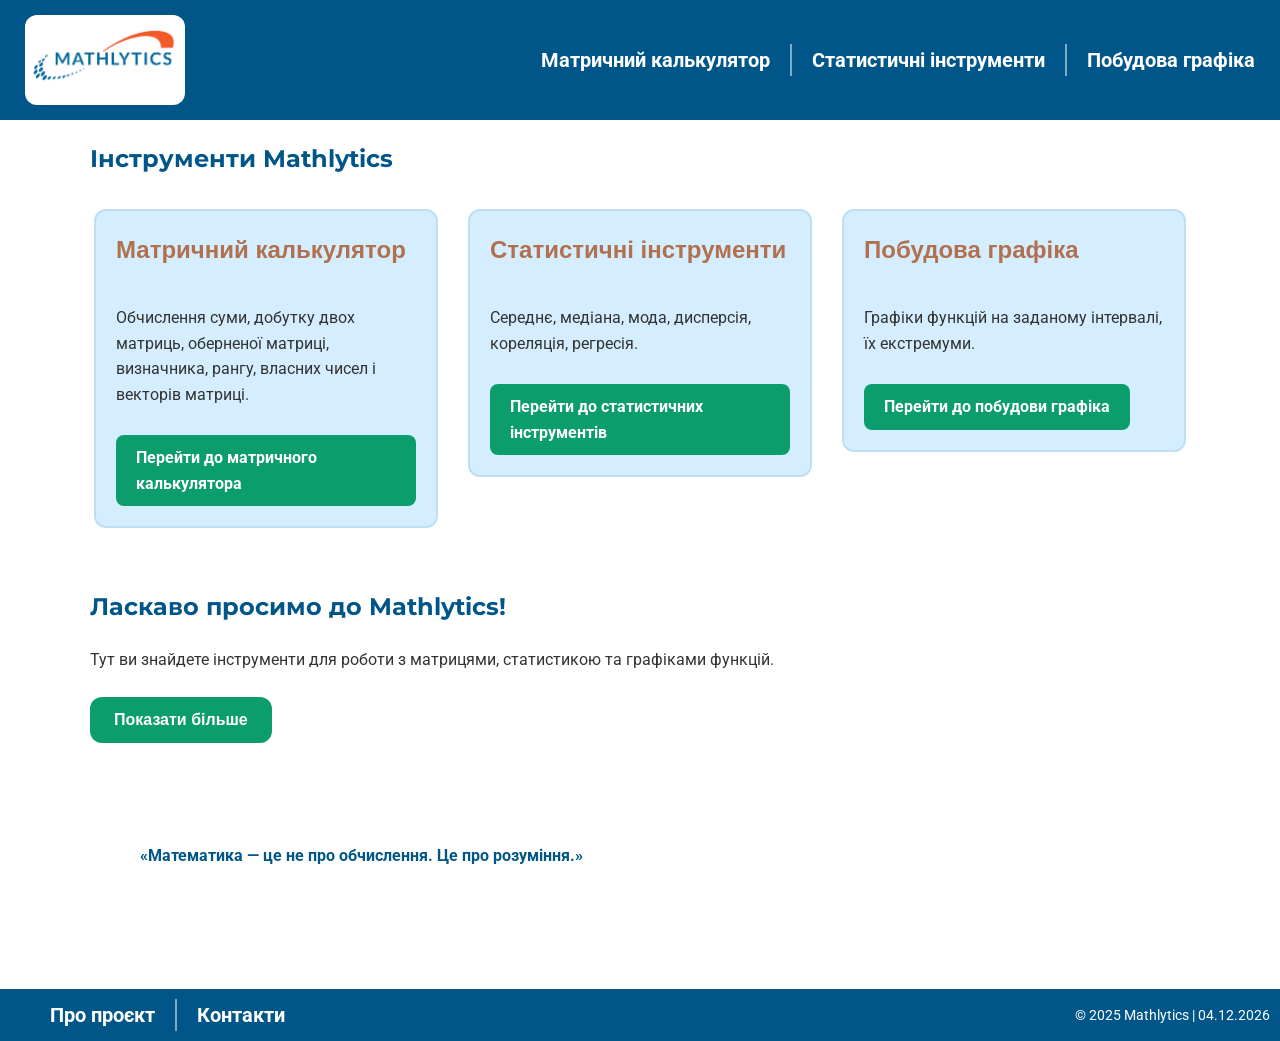
<file: Mathlytics/index.html>
<!DOCTYPE html>
<!--suppress CheckImageSize -->
<html lang="uk">
<head>
  <meta charset="UTF-8">
  <meta name="viewport" content="width=device-width, initial-scale=1.0">
  <title>Mathlytics – Головна</title>
  <link rel="stylesheet" href="css/style.css">
</head>

<body>
  <header>
    <div class="header-left">
      <a href="index.html">
        <img src="images/logo.png" alt="Mathlytics Logo" width="150px">
      </a>
    </div>

      <input type="checkbox" id="burger-toggle" class="burger-toggle">
      <label for="burger-toggle" class="burger-menu">☰</label>

    <nav class="header-right">
      <ul>
        <li><a href="linearalgebra.html">Матричний калькулятор</a></li>
        <li><a href="statistics.html">Статистичні інструменти</a></li>
        <li><a href="graphic.html">Побудова графіка</a></li>
      </ul>
    </nav>
  </header>
  
  <main>
    <section class="tools-intro">
    <h2>Інструменти Mathlytics</h2>
    <div class="tools-grid">
      <div class="tool-card">
        <h3>Матричний калькулятор</h3>
        <p>Обчислення суми, добутку двох матриць, оберненої матриці, визначника, рангу, власних чисел і векторів матриці.</p>
        <a href="linearalgebra.html">Перейти до матричного калькулятора</a>
      </div>
      <div class="tool-card">
        <h3>Статистичні інструменти</h3>
        <p>Середнє, медіана, мода, дисперсія, кореляція, регресія.</p>
        <a href="statistics.html">Перейти до статистичних інструментів</a>
      </div>
      <div class="tool-card">
        <h3>Побудова графіка</h3>
        <p>Графіки функцій на заданому інтервалі, їх екстремуми.</p>
        <a href="graphic.html">Перейти до побудови графіка</a>
      </div>
    </div>
  </section>
  <section class="index-welcome">
    <h2>Ласкаво просимо до Mathlytics!</h2>
    <p>Тут ви знайдете інструменти для роботи з матрицями, статистикою та графіками функцій.</p>
  </section class="index-welcome">
  </main>
  
  <footer>
    <div class="footer-left">
      <ul>
        <li><a href="about.html">Про проєкт</a></li>
        <li><a href="contacts.html">Контакти</a></li>
      </ul>
    </div>
    <div class="footer-right">
      <p>&copy; 2025 Mathlytics</p>
    </div>
  </footer>
  <script src="./js/main.js"></script>
</body>
</html>
</file>
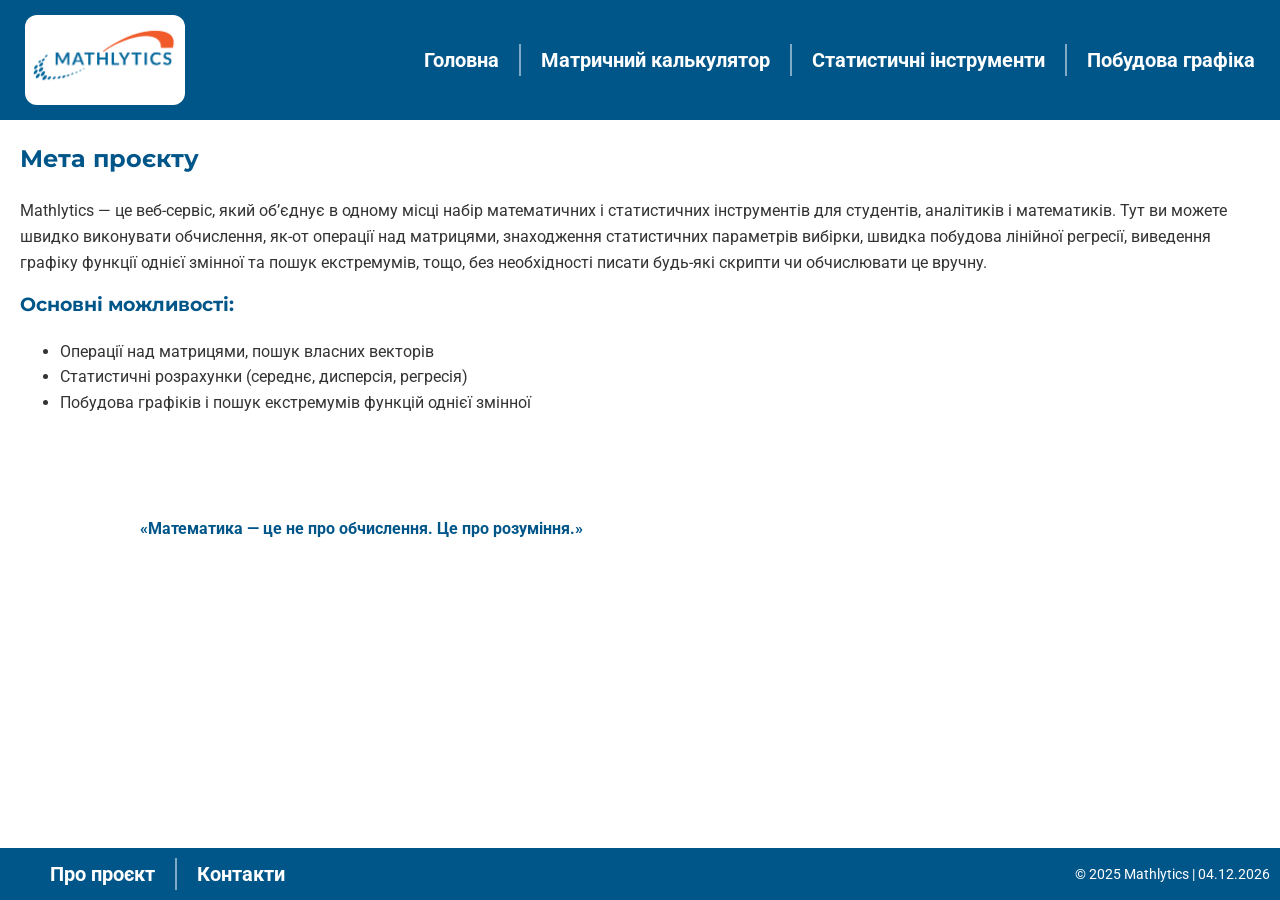
<file: Mathlytics/about.html>
<!DOCTYPE html>
<!--suppress ALL -->
<html lang="uk">
<head>
  <meta charset="UTF-8">
  <meta name="viewport" content="width=device-width, initial-scale=1.0">
  <title>Про проєкт Mathlytics</title>
  <link rel="stylesheet" href="css/style.css">
</head>

<body>
  <header>
    <div class="header-left">
      <a href="index.html">
        <img src="images/logo.png" alt="Mathlytics Logo" width="150px">
      </a>
    </div>

      <input type="checkbox" id="burger-toggle" class="burger-toggle">
      <label for="burger-toggle" class="burger-menu">☰</label>

    <nav class="header-right">
      <ul>
        <li><a href="index.html">Головна</a></li>
        <li><a href="linearalgebra.html">Матричний калькулятор</a></li>
        <li><a href="statistics.html">Статистичні інструменти</a></li>
        <li><a href="graphic.html">Побудова графіка</a></li>
      </ul>
    </nav>
  </header>

  <main>
    <h2>Мета проєкту</h2>
    <p>Mathlytics — це веб-сервіс, який об’єднує в одному місці набір математичних
      і статистичних інструментів для студентів, аналітиків і математиків. 
      Тут ви можете швидко виконувати обчислення, як-от операції над матрицями, 
      знаходження статистичних параметрів вибірки, швидка побудова лінійної регресії, 
      виведення графіку функції однієї змінної та пошук екстремумів, тощо, без необхідності
      писати будь-які скрипти чи обчислювати це вручну.</p>

    <h3>Основні можливості:</h3>
    <ul>
      <li>Операції над матрицями, пошук власних векторів</li>
      <li>Статистичні розрахунки (середнє, дисперсія, регресія)</li>
      <li>Побудова графіків і пошук екстремумів функцій однієї змінної</li>
    </ul>
  </main>

  <footer>
    <div class="footer-left">
      <ul>
        <li><a href="about.html">Про проєкт</a></li>
        <li><a href="contacts.html">Контакти</a></li>
      </ul>
    </div>
    <div class="footer-right">
      <p>&copy; 2025 Mathlytics</p>
    </div>
  </footer>
  <script src="./js/main.js"></script>
</body>
</html>
</file>
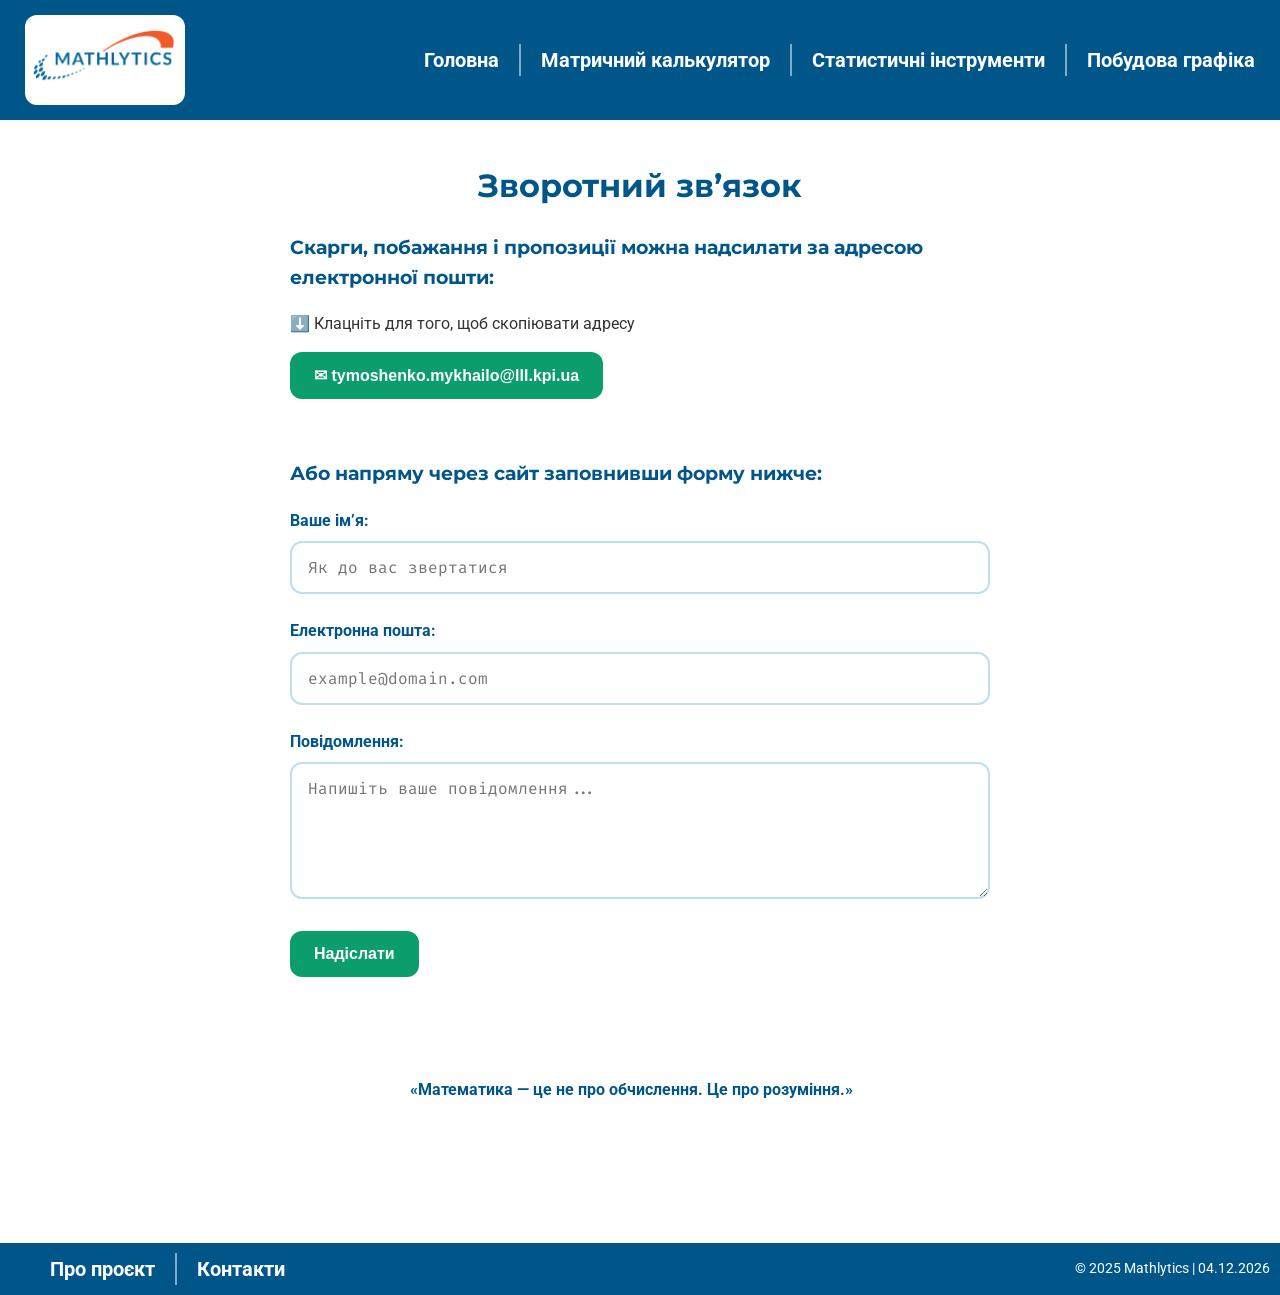
<file: Mathlytics/contacts.html>
<!DOCTYPE html>
<html lang="uk">
<head>
  <meta charset="UTF-8">
  <meta name="viewport" content="width=device-width, initial-scale=1.0">
  <title>Mathlytics - Контакти</title>
  <link rel="stylesheet" href="css/style.css">
</head>

<body>
  <header>
    <div class="header-left">
      <a href="index.html">
          <img src="images/logo.png" alt="Mathlytics Logo" width="150px">
      </a>
    </div>

      <input type="checkbox" id="burger-toggle" class="burger-toggle">
      <label for="burger-toggle" class="burger-menu">☰</label>

    <nav class="header-right">
      <ul>
        <li><a href="index.html">Головна</a></li>
        <li><a href="linearalgebra.html">Матричний калькулятор</a></li>
        <li><a href="statistics.html">Статистичні інструменти</a></li>
        <li><a href="graphic.html">Побудова графіка</a></li>
      </ul>
    </nav>
  </header>
  <main class="contacts-page">
    <h1>Зворотний зв’язок</h1>
    <h3>Скарги, побажання і пропозиції можна надсилати за адресою електронної пошти:</h3>
    <p>⬇️	Клацніть для того, щоб скопіювати адресу</p>
    <button class="email-copy-btn">
      <span class="email-icon">✉</span>
      <span class="email-text">tymoshenko.mykhailo@lll.kpi.ua</span>
    </button>


    <h3>Або напряму через сайт заповнивши форму нижче:</h3>
    <form id="contact-form">
    <div class="form-group">
      <label for="name">Ваше ім’я:</label>
      <input type="text" id="name" name="name" required placeholder="Як до вас звертатися">
    </div>

    <div class="form-group">
      <label for="email">Електронна пошта:</label>
      <input type="email" id="email" name="email" required placeholder="example@domain.com">
    </div>

    <div class="form-group">
      <label for="message">Повідомлення:</label>
      <textarea id="message" name="message" rows="5" required placeholder="Напишіть ваше повідомлення..."></textarea>
    </div>

    <button type="submit">Надіслати</button>
  </form>
  </main>

  <footer>
    <div class="footer-left">
      <ul>
        <li><a href="about.html">Про проєкт</a></li>
        <li><a href="contacts.html">Контакти</a></li>
      </ul>
    </div>
    <div class="footer-right">
      <p>&copy; 2025 Mathlytics</p>
    </div>
  </footer>
  <script src="./js/main.js"></script>
</body>
</html>
</file>
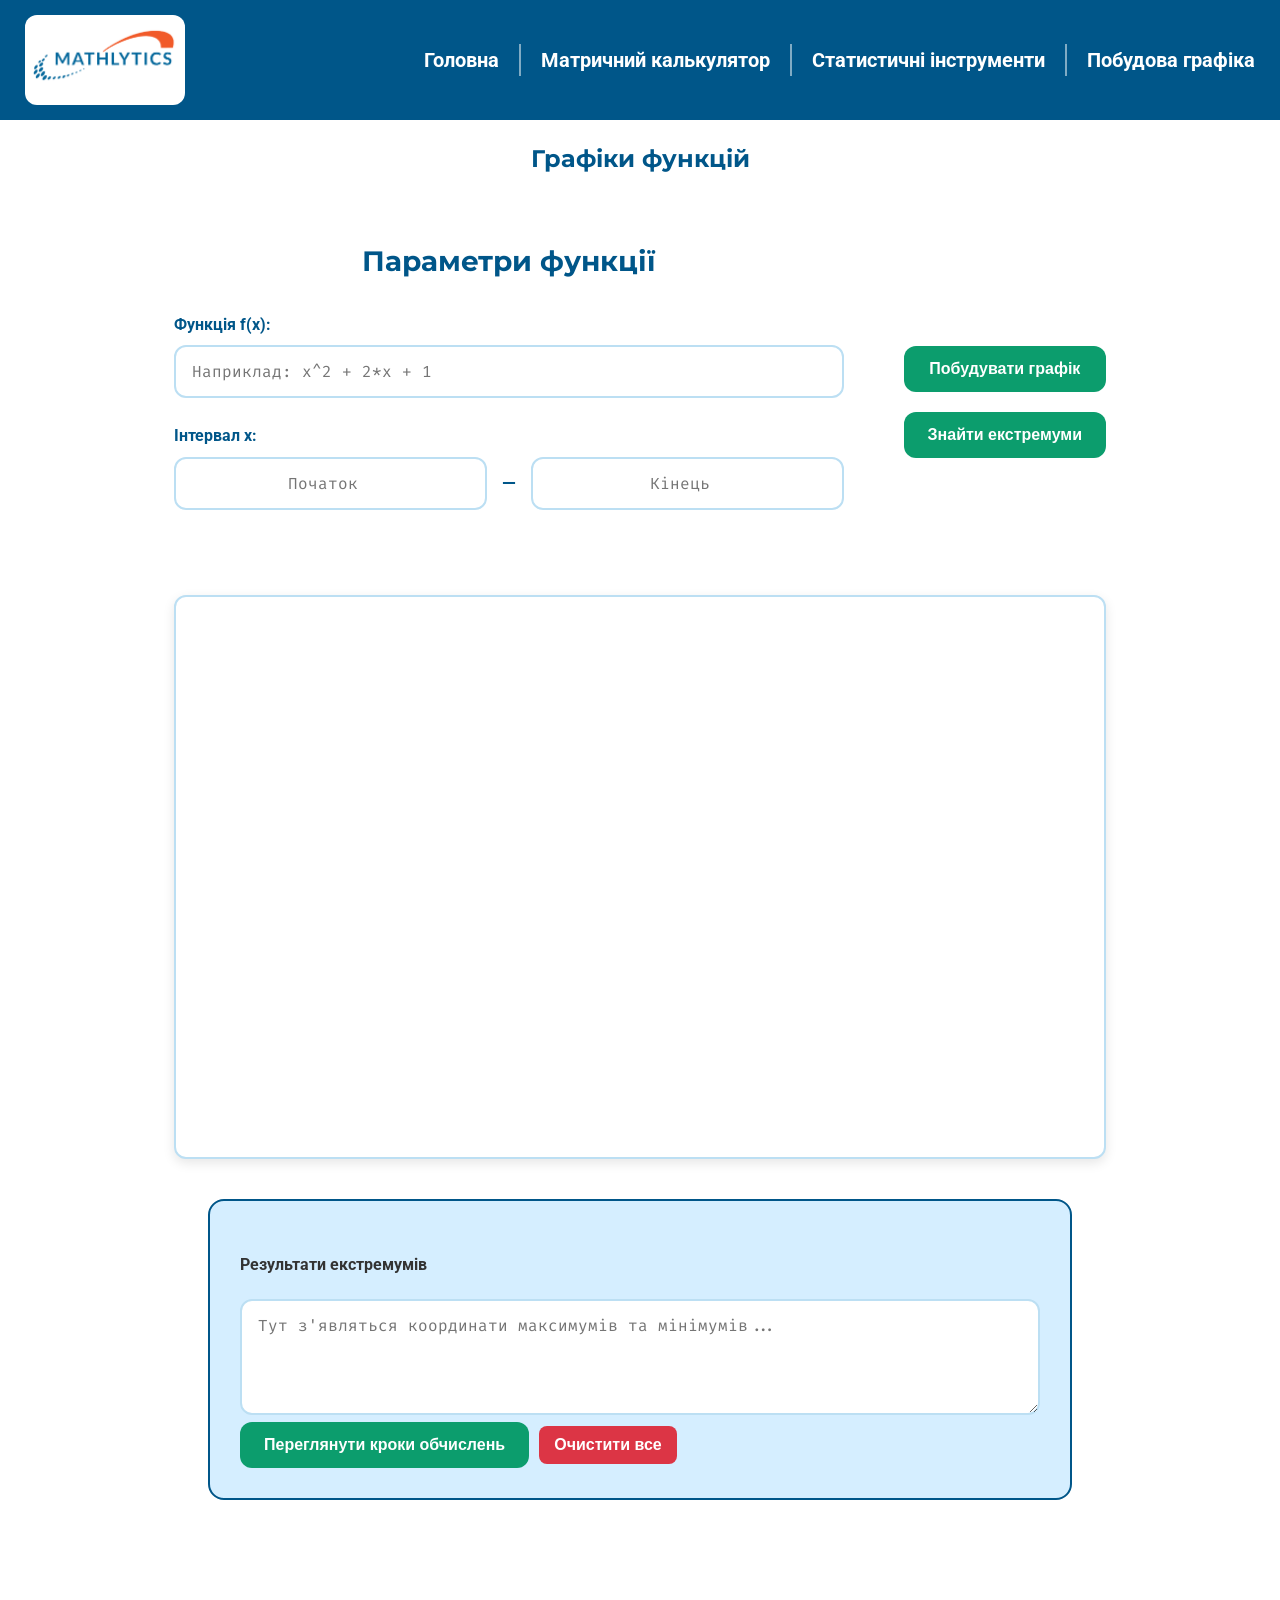
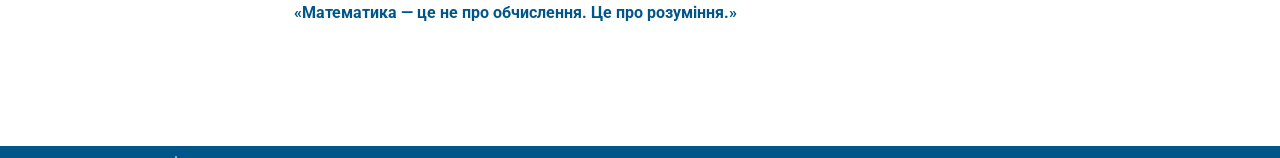
<file: Mathlytics/graphic.html>
<!DOCTYPE html>
<html lang="uk">
<head>
  <meta charset="UTF-8">
  <meta name="viewport" content="width=device-width, initial-scale=1.0">
  <title>Mathlytics – Графік</title>
  <link rel="stylesheet" href="css/style.css">
</head>

<body>
  <header>
    <div class="header-left">
      <a href="index.html">
        <img src="images/logo.png" alt="Mathlytics Logo" width="150px">
      </a>
    </div>

      <input type="checkbox" id="burger-toggle" class="burger-toggle">
      <label for="burger-toggle" class="burger-menu">☰</label>

    <nav class="header-right">
      <ul>
        <li><a href="index.html">Головна</a></li>
        <li><a href="linearalgebra.html">Матричний калькулятор</a></li>
        <li><a href="statistics.html">Статистичні інструменти</a></li>
        <li><a href="graphic.html">Побудова графіка</a></li>
      </ul>
    </nav>
  </header>

  <main class="graphics-calculator">
      <h2>Графіки функцій</h2>

      <div class="graphics-input-section">
          <div class="graphic-input-container">
              <h3>Параметри функції</h3>

              <div class="function-input-group">
                  <label for="functionInput">Функція f(x):</label>
                  <input type="text" id="functionInput" class="function-input" placeholder="Наприклад: x^2 + 2*x + 1">
              </div>

              <div class="interval-input-group">
                  <label>Інтервал x:</label>
                  <div class="interval-inputs">
                      <input type="number" id="xStart" class="interval-start" placeholder="Початок">
                      <span class="interval-separator">—</span>
                      <input type="number" id="xEnd" class="interval-end" placeholder="Кінець">
                  </div>
              </div>
          </div>

          <div class="graphics-actions">
              <button>Побудувати графік</button>
              <button>Знайти екстремуми</button>
          </div>
      </div>

      <div class="graphic-results">
          <div class="canvas-container">
              <canvas id="functionCanvas" class="function-canvas" width="600" height="400"></canvas>
          </div>

          <section class="graphics-extrema">
              <h4>Результати екстремумів</h4>
              <textarea id="extremumResults" class="extremum-results" readonly rows="4"
                        placeholder="Тут з'являться координати максимумів та мінімумів..."></textarea>
              <br>
              <button>Переглянути кроки обчислень</button>
          </section>
      </div>
  </main>

  <footer>
    <div class="footer-left">
      <ul>
        <li><a href="about.html">Про проєкт</a></li>
        <li><a href="contacts.html">Контакти</a></li>
      </ul>
    </div>
    <div class="footer-right">
      <p>&copy; 2025 Mathlytics</p>
    </div>
  </footer>

  <script src="./js/main.js"></script>
  <script src="./js/graphic-calc.js"></script>
</body>
</html>
</file>
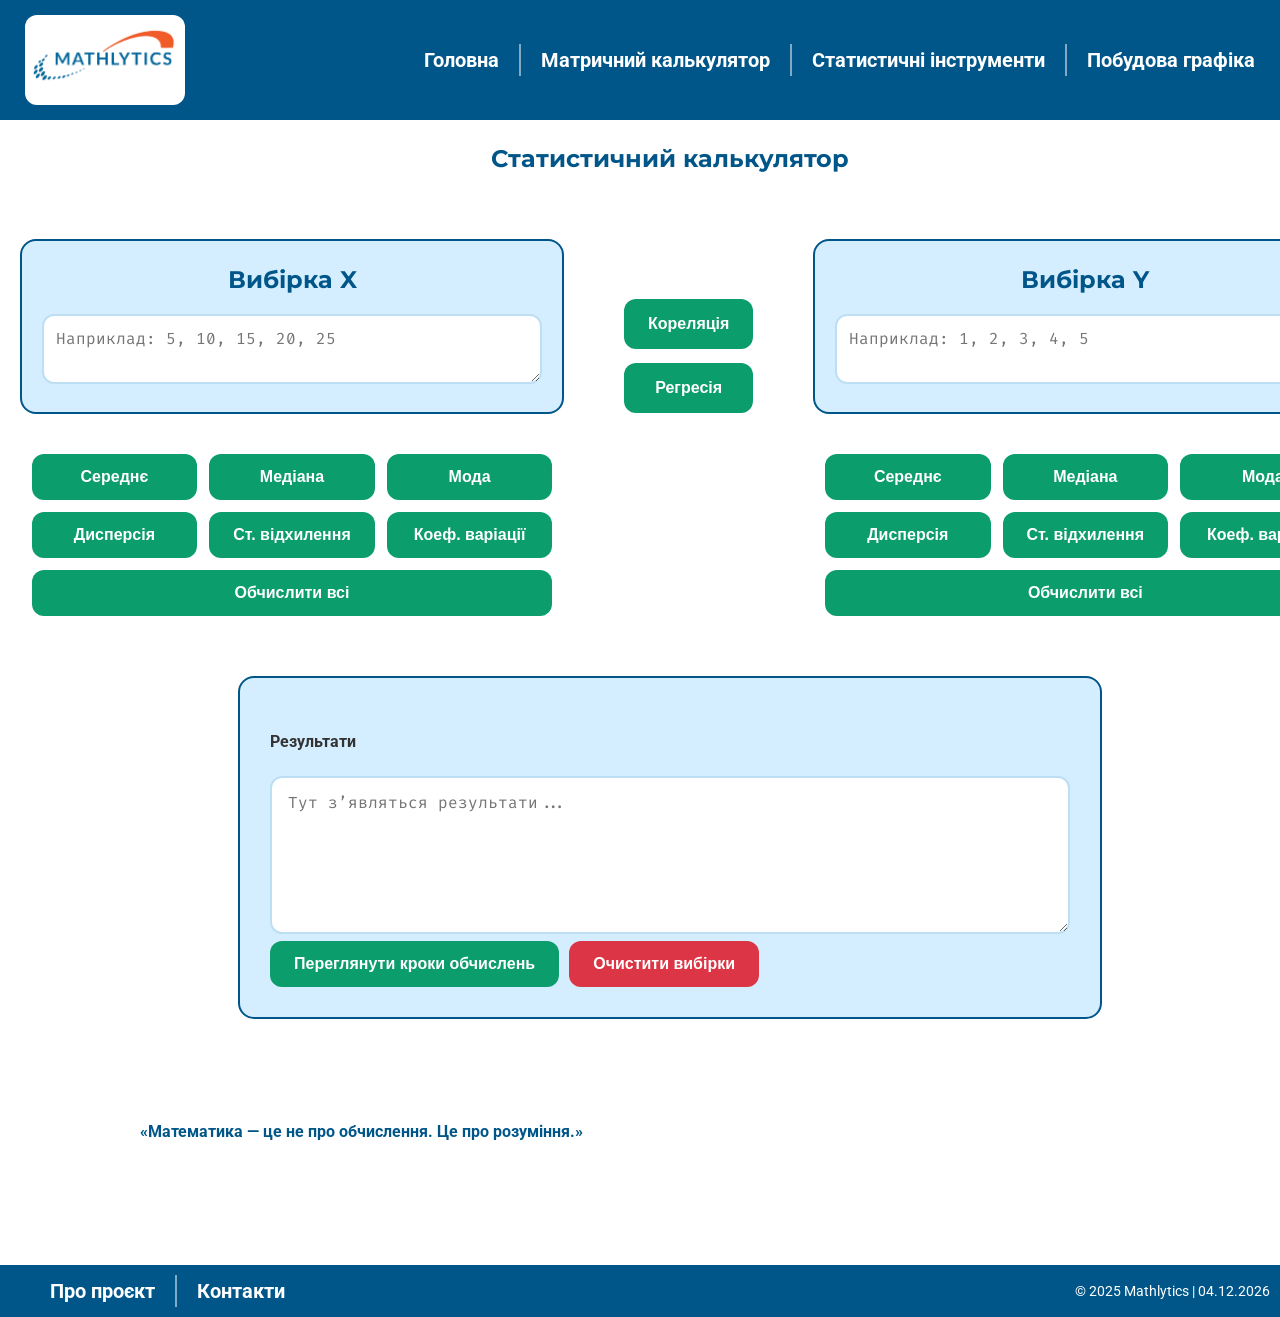
<file: Mathlytics/statistics.html>
<!DOCTYPE html>
<html lang="uk">
<head>
  <meta charset="UTF-8">
  <meta name="viewport" content="width=device-width, initial-scale=1.0">
  <title>Mathlytics – Статистика</title>
  <link rel="stylesheet" href="css/style.css">
</head>

<body>
  <header>
    <div class="header-left">
      <a href="index.html">
        <img src="images/logo.png" alt="Mathlytics Logo" width="150px">
      </a>
    </div>

      <input type="checkbox" id="burger-toggle" class="burger-toggle">
      <label for="burger-toggle" class="burger-menu">☰</label>

    <nav class="header-right">
      <ul>
        <li><a href="index.html">Головна</a></li>
        <li><a href="linearalgebra.html">Матричний калькулятор</a></li>
        <li><a href="statistics.html">Статистичні інструменти</a></li>
        <li><a href="graphic.html">Побудова графіка</a></li>
      </ul>
    </nav>
  </header>

  <main class="stats-calculator">
    <h2>Статистичний калькулятор</h2>

      <div class="samples-row">
          <div class="sample-plus-actions">
              <div class="sample-container">
                  <h3>Вибірка X</h3>
                  <textarea id="input-x" placeholder="Наприклад: 5, 10, 15, 20, 25"></textarea>
              </div>
              <div class="sample-actions">
                  <button data-action="mean">Середнє</button>
                  <button data-action="median">Медіана</button>
                  <button data-action="mode">Мода</button>
                  <button data-action="variance">Дисперсія</button>
                  <button data-action="stddev">Ст. відхилення</button>
                  <button data-action="cv">Коеф. варіації</button>
                  <button class="calc-all">Обчислити всі</button>
              </div>
          </div>

          <div class="sample-operations">
              <button id="calc-correlation">Кореляція</button>
              <button id="calc-regression">Регресія</button>
          </div>

          <div class="sample-plus-actions">
              <div class="sample-container">
                  <h3>Вибірка Y</h3>
                  <textarea id="input-y" placeholder="Наприклад: 1, 2, 3, 4, 5"></textarea>
              </div>
              <div class="sample-actions">
                  <button data-action="mean">Середнє</button>
                  <button data-action="median">Медіана</button>
                  <button data-action="mode">Мода</button>
                  <button data-action="variance">Дисперсія</button>
                  <button data-action="stddev">Ст. відхилення</button>
                  <button data-action="cv">Коеф. варіації</button>
                  <button class="calc-all">Обчислити всі</button>
              </div>
          </div>
      </div>

    <section class="stats-results">
      <h4>Результати</h4>
      <textarea id="results" readonly rows="6" placeholder="Тут з’являться результати..."></textarea>
      <br><button>Переглянути кроки обчислень</button>
    </section>
  </main>
  
  <footer>
    <div class="footer-left">
      <ul>
        <li><a href="about.html">Про проєкт</a></li>
        <li><a href="contacts.html">Контакти</a></li>
      </ul>
    </div>
    <div class="footer-right">
      <p>&copy; 2025 Mathlytics</p>
    </div>
  </footer>

  <script src="./js/main.js"></script>
  <script src="js/stats-calc.js"></script>
</body>
</html>
</file>
<file: Mathlytics/css/style.css>
@import url('base.css');
@import url('layout.css');
@import url('components.css');
@import url('adapt.css');
</file>
